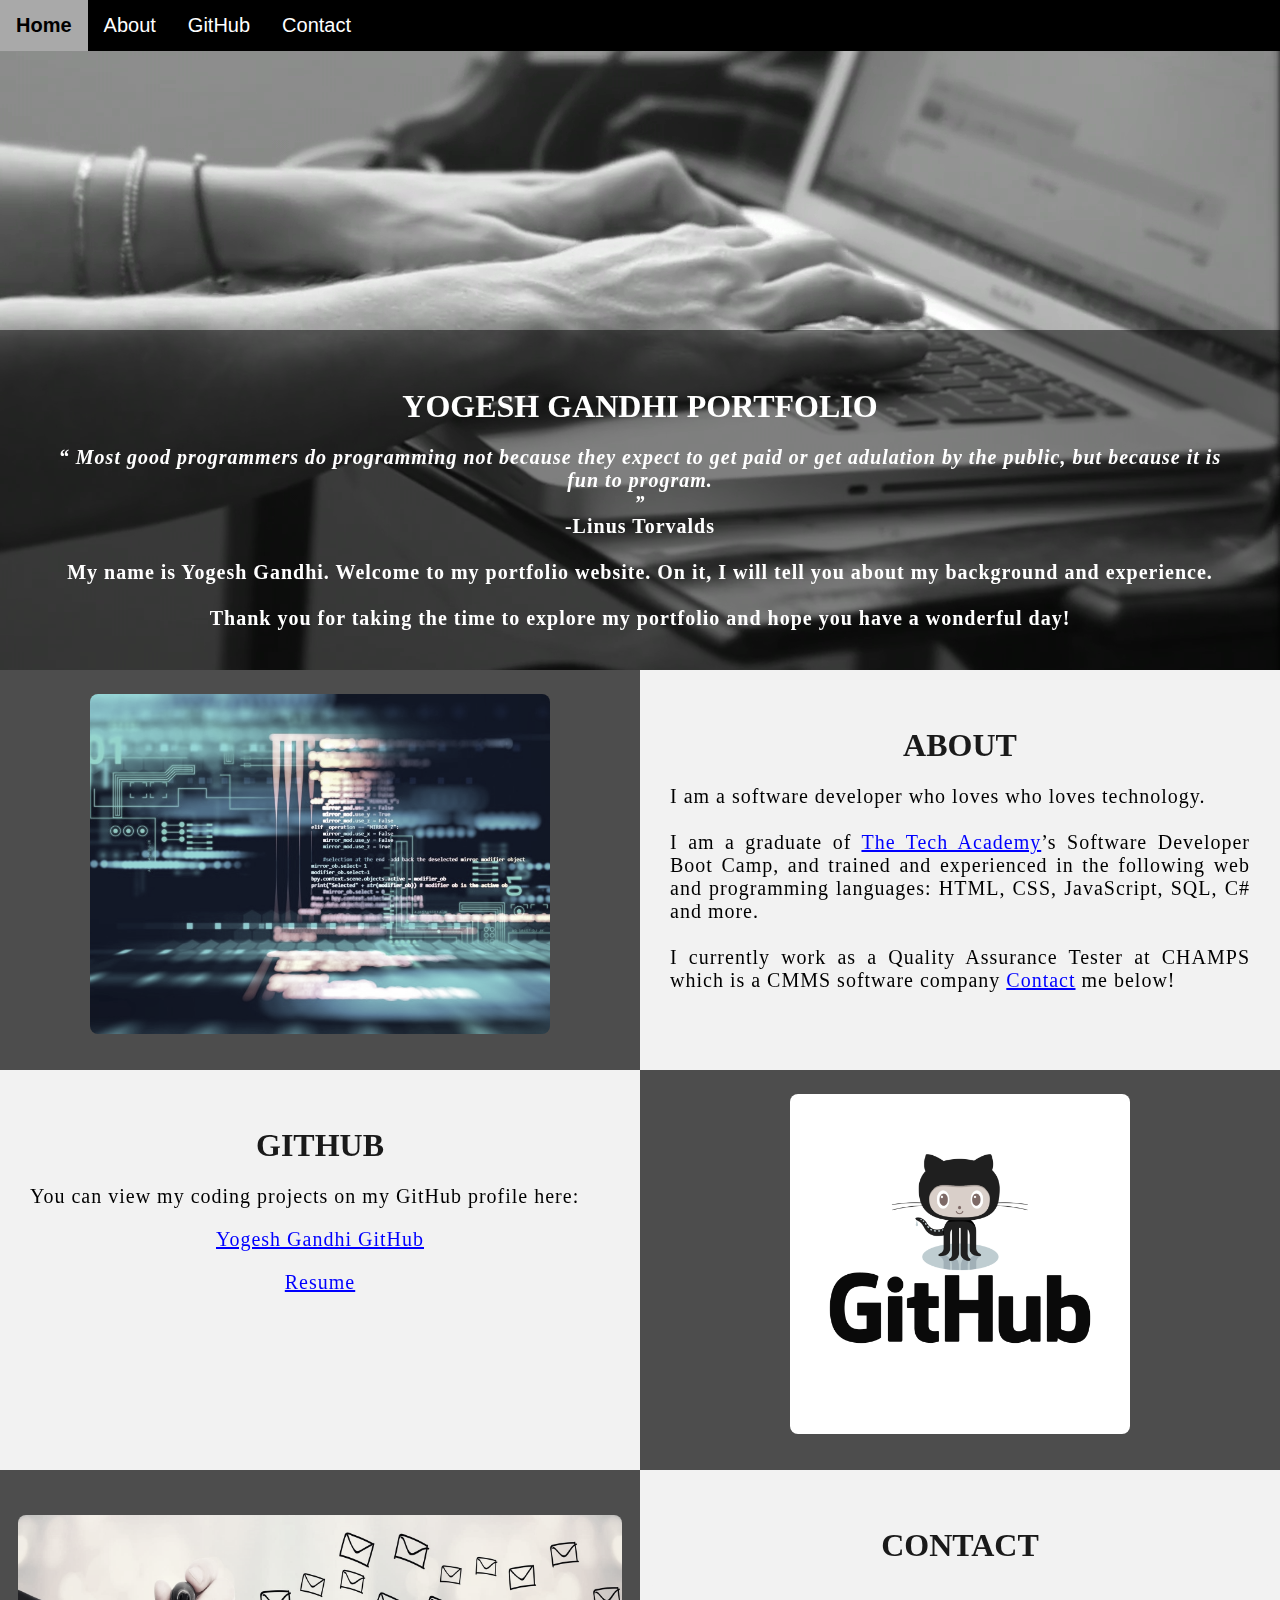
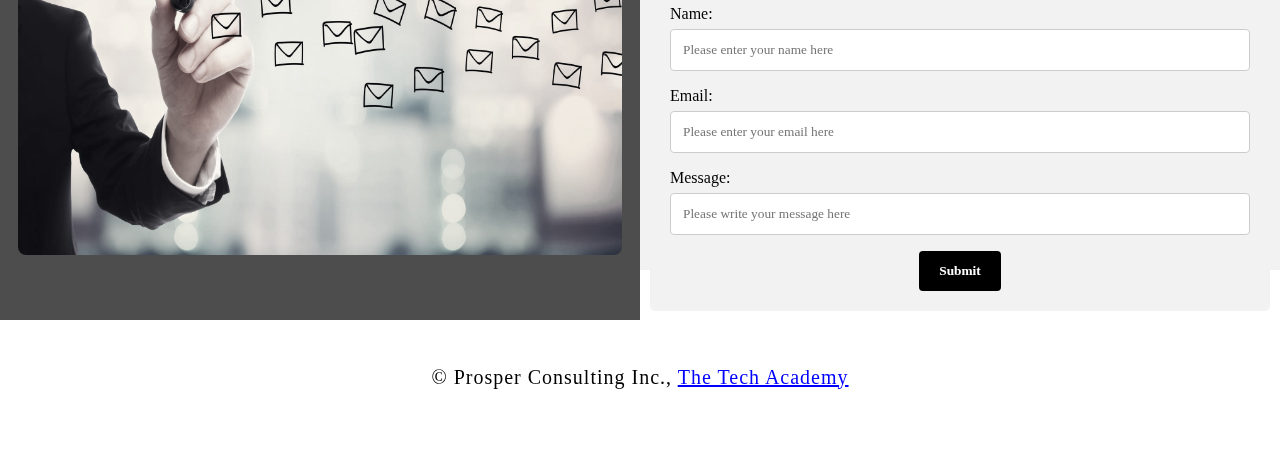
<file: index.html>
<!DOCTYPE html>
<html>

<!-- Head -->
	<head>
		<meta charset="UTF-8">
		<title>Yogesh Sunil Gandhi </title>
		<link rel="stylesheet" type="text/css" href="./css/sample_Portfolio.css">
		<script src="js/sample_Portfolio.js"></script>
	</head>

<!-- Body -->
<body class="Background"> 

<!-- Navbar -->
	<div class="Navbar">
		<a class="active" href="#Home">Home</a> 
		<a href="#About">About</a>
		<a href="#GitHub">GitHub</a>
		<a href="#Contact">Contact</a>
	</div>

<!-- Home -->
		<br> <!-- Breaks inserted to add space between navbar and first heading -->
		<br>

<!-- Video -->
	<div id="Home">
		<video autoplay muted loop id="Typing_Video"> <!-- Makes the video play automatically, on a loop and with no sound -->
			<source src="./Video/Typing.mp4" type="video/mp4">
			Your browser does not support HTML5 video. <!-- Display message if video fails to run -->
		</video>
	</div>

<!-- Video text --> 
	<div class="Video_Text"> 
		<h1 style="color:white;">Yogesh Gandhi Portfolio</h1>
			<p> 
				<strong>
					<center>
						<q> Most good programmers do programming not because they expect to get paid or get adulation by the public, but because it is fun to program.
						<br>
						</q>	
						<br>-Linus Torvalds<br>
						<br>
						My name is Yogesh Gandhi. Welcome to my portfolio website. On it, I will tell you about my background and experience.<br>
						<br>Thank you for taking the time to explore my portfolio and hope you have a wonderful day! 
					</center>	
				</strong>
			</p> 
	</div>

<!-- About section -->
	<div class="Row" id="About"> 
		<div class="Column_2"> <!-- Left column -->
			<img src="./Images/Development.jpg" alt="Laptop">
		</div>
  
		<div class="Column_1"> <!-- Right column -->
			<h1>About</h2>
				<p>I am a software developer who loves who loves technology. <br><br>I am a graduate of <a href="https://www.learncodinganywhere.com" target="_blank">The Tech Academy</a>’s Software Developer Boot Camp, and trained and experienced in the following web and programming languages: HTML, CSS, JavaScript, SQL, C# and more. <br><br>I currently work as a Quality Assurance Tester at CHAMPS which is a CMMS software company <a href="#Contact">Contact</a> me below!</p>
				
		</div>
	</div>

<!-- GitHub section -->
	<div class="Row" id="GitHub">
		<div class="Column_1"> <!-- Left column -->
			<h1>GitHub</h1>
				<p>You can view my coding projects on my GitHub profile here:<br>
				<center><a href="https://github.com/tenchamp31" target="_blank">Yogesh Gandhi GitHub</a></center></p>
				<center><a href="https://docs.google.com/document/d/1AMPDSJ5S_RyNE_Mk1Iy_p7c9yJ6aXB-G31DbQnhkYk8/edit?usp=sharing" target="_blank">Resume</center>
		</div>
		
		<div class="Column_2"> <!-- Right column -->
			<a href="https://github.com/tenchamp31" target="_blank"><img src="./Images/GitHub.png" alt="GitHub"></a>
		</div>
	</div>

<!-- Contact section -->
	<div class="Row" id="Contact"> 
		<div class="Column_3"> <!-- Contact image, left column -->
			<img src="./Images/Contact.jpg" alt="Contact_Image">
		</div>
	
		<div class="Column_1"> <!-- Contact form, right "column" -->
			<h1>Contact</h2> 
				<form action="" method="get"> <!-- This specifies where to send the form data and how; it is left blank -->
					<label>Name:</label>
						<input type="text" placeholder="Please enter your name here">
					<label>Email:</label>
						<input type="text" id="Email" name="Email" placeholder="Please enter your email here">
					<label>Message:</label>
						<input type="text" id="Message" name="Message" placeholder="Please write your message here">
						<input type="submit" value="Submit">
				</form>
		</div>
	</div>
	
<!-- Footer section -->
	<footer>
		<p>
			<center>&copy Prosper Consulting Inc.,  <a href="https://learncodinganywhere.com/">The Tech Academy</a></center><br>
		</p>
	</footer>

		</body>

</html>
</file>
<file: css/sample_Portfolio.css>
/* Body */
body {
	margin: 0%; /* This ensures our site displays all the way to the edge of the browser screen */
}

/* Navbar */
.Navbar {
	overflow: hidden; /* This ensures that any content that overflows beyond the boundary of our nav bar is not displayed */
	background-color: black; /* This colors the navbar black */
	position: fixed; /* This keeps the navbar at the top of the screen as we scroll */
	top: 0; /* This ensures no space is displayed above the navbar */
	width: 100%; /* This makes the navbar span the entire width of the page */
	z-index: 1; /*This ensures other elements don't display over the navbar */
}

/* Navbar text */
.Navbar a {
	float: left; /* This specifies that the text floats on the left on the navbar */
	display: block; /* This ensures that other text will be displayed on the same line or row, instead of a new line */
	color: white; /* This is the font color for text on our navbar */
	padding: 14px 16px; /* This adds padding around our text */
	text-decoration: none; /* This gets rid of the underlines under the text on our navbar */
	font-family: Impact, Haettenschweiler, 'Arial Narrow Bold', sans-serif; /* This specifies the font family for text on our navbar */
	font-size: 20px; /* This specifies the font size for text on our navbar */
	text-align: center; /* This centers the text within its container */
}

/* Navbar hover effect */
.Navbar a:hover {
	background-color: #F4F4F4; /*  This defines the background color that will display when you hover over the text on the navbar */
	color: black; /* This defines the font color that will display when you hover over the text on the navbar */
	font-weight: bold; /* This makes the text on the navbar bold when hovered over */
}

/* Navbar home button */
.Navbar a.active { /* The active selector styles a link */
  background-color: darkgray;  /* This specifies the background color behind the Home button on the navbar */ 
}

/* Video */
#Typing_Video {
	position: fixed; /* This fixes our video to the page  */
	right: 0; /* This ensures no space between the edge of the video and the edge of the page */
	bottom: 0; /* This ensures no space between the edge of the video and the edge of the page */
	min-width: 100%; /* This ensures the video is displayed across the full width of the page */
	z-index: -1;
}

/* Text over the video */ 
.Video_Text { 
	background: rgba(0, 0, 0, 0.5); /* This provides a semi-transparent background for the text to sit over */
	color: white; 
	width: 100%;
	padding: 20px; /* This adds padding around the text so that the background goes slightly beyond the text */
	margin-top: 23%;
}

/* Table - this section covers the styling of the columns and rows within our table */
* { /* The asterisk is a universal selector that applies this effect to all elements on the page */
	box-sizing: border-box; /* This creates a box with a border within which we will place most of our text */
}

.Column_1 {
	float: left;  
	width: 50%; /* This ensures one column takes up half the page width */
	padding: 10px; 
	padding-top: 3%; /* This ensures there is space between the top of the column and our headings */
	height: 400px; /* This sets the height of our column at 400 pixels - if you change the text within the columns, you will need to adjust the column heights accordingly */
	background-color: #f2f2f2; 
}

.Column_2 {
	float: left;
	width: 50%;
	padding: 10px;
	padding-top: 1.9%;
	height: 400px;
	background-color: #4d4d4d;
}

.Column_3 {
	float: left;
	width: 50%;
	padding: 10px;
	padding-top: 3.5%;
	height: 450px;
	background-color: #4d4d4d;
}

.Row:after { /* This inserts something after the content of selected elements */
	content: ""; /* By leaving this blank, we are allowing the footer (covered lower down) to be displayed - removing it makes the footer overwrite a column */
	display: table; /* The display property specifies the type of display behavior; the table value tells the browser to treat the element as a table */
	clear: both; /* This clears any other elements from floating on the left or the right of an element */
}

/* Heading 1 elements */
h1 {
	text-transform: uppercase; /* We are capitalizing our headings */
	font-family: "Trebuchet MS", Optima; 
	text-align: center;
	margin-top: 3%; /* We are adding a small margin above the headings */
	color: #1a1a1a;
}

/* Paragraph elements */
p {
	font-family: Perpetua, Rockwell Extra Bold;
	text-align: justify;
	letter-spacing: 1px; /* This expands the text slightly */
	font-size: 20px;
	padding-left: 20px;
	padding-right: 20px;
}

/* Center align elements - this embraces all centered text */
center {
	font-family: Perpetua, Rockwell Extra Bold;
	text-align: center;
	letter-spacing: 1px;
	font-size: 20px;
	padding-left: 20px;
	padding-right: 20px;
}

/* Anchor elements */
a {
	color: blue; /* We are ensuring all links are blue */
}

/* Quotation elements */
q {
	font-style: italic;
	font-weight: bold;
}

/* Image elements */
img {
	filter: grayscale(75%); /* This rids our pictures of 75% of their color */
    border-radius: 8px; /* This causes our images to have slightly rounded edges */
    max-width: 100%; 
    height: 340px; 
	margin-left: auto; /* This in combination with margin-right: auto centers our images */
    margin-right: auto;
	display: block;	/* By specifying block display we can ensure our images are able to be centered */
}

/* Contact form */
input[type=text] { /* This covers the input sections of the contact form */
	width: 100%;
	padding: 12px;
    border: 1px solid #ccc; /* We are setting a solid border and its colors */
    border-radius: 4px; 
    box-sizing: border-box;
    margin-top: 6px;
    margin-bottom: 16px;
    resize: vertical; /* This specifies how an element is resized; vertical allows the user to resize the height of the element */
    font-family: Perpetua, Rockwell Extra Bold; 
}

/* Submit button */
input[type=submit] { /* This covers the submit button for the contact form */
	background-color: black;
	color: white;
	font-weight: bold;
	padding: 12px 20px;
	border: none;
	border-radius: 4px;
	cursor: pointer;
	display: block;
	margin-left: auto;
	margin-right: auto; 
	font-family: Perpetua, Rockwell Extra Bold;
}

/* Hover effect for submit button */
input[type=submit]:hover {
	background-color: white; /* Makes the background turn white when hovered over */
	color: black; /* Makes the font turn black when hovered over */
	font-weight: bold; /* Makes the font bold when hovered over */
	transform: scale(1.5); /* Makes the button increase 1.5 times in size */ 
	transition: transform 1.5s; /* Makes the transform effect last 1.5 seconds from start to finish */
}

/* Form elememt */
form { 
	border-radius: 5px; 
	background-color: #f2f2f2;
	padding: 20px;
	font-family: "Trebuchet MS", Optima;
}

/* Center align element hover effect */
center:hover {
	transition: transform 2s;
	transform: scale(1.1);
}

/* Paragraph element hover effect */
p:hover {
	color: #00004d;	
    transition: transform 1s;
	transform: scale(1.01);
}

/* Heading 1 element hover effect */
h1:hover {
	color: black;
	font-weight: normal; /* Makes the text no longer bold when hovered over */ 
}

/* Image element hover effects */
img:hover {
	filter: grayscale(5%);  /* Brings back most of the image's color when hovered over */
    transition: transform 1s;
	transform: scale(1.1);
}

/* Footer element */
footer {
	padding: 2%;
	background-color:white;
}
</file>
